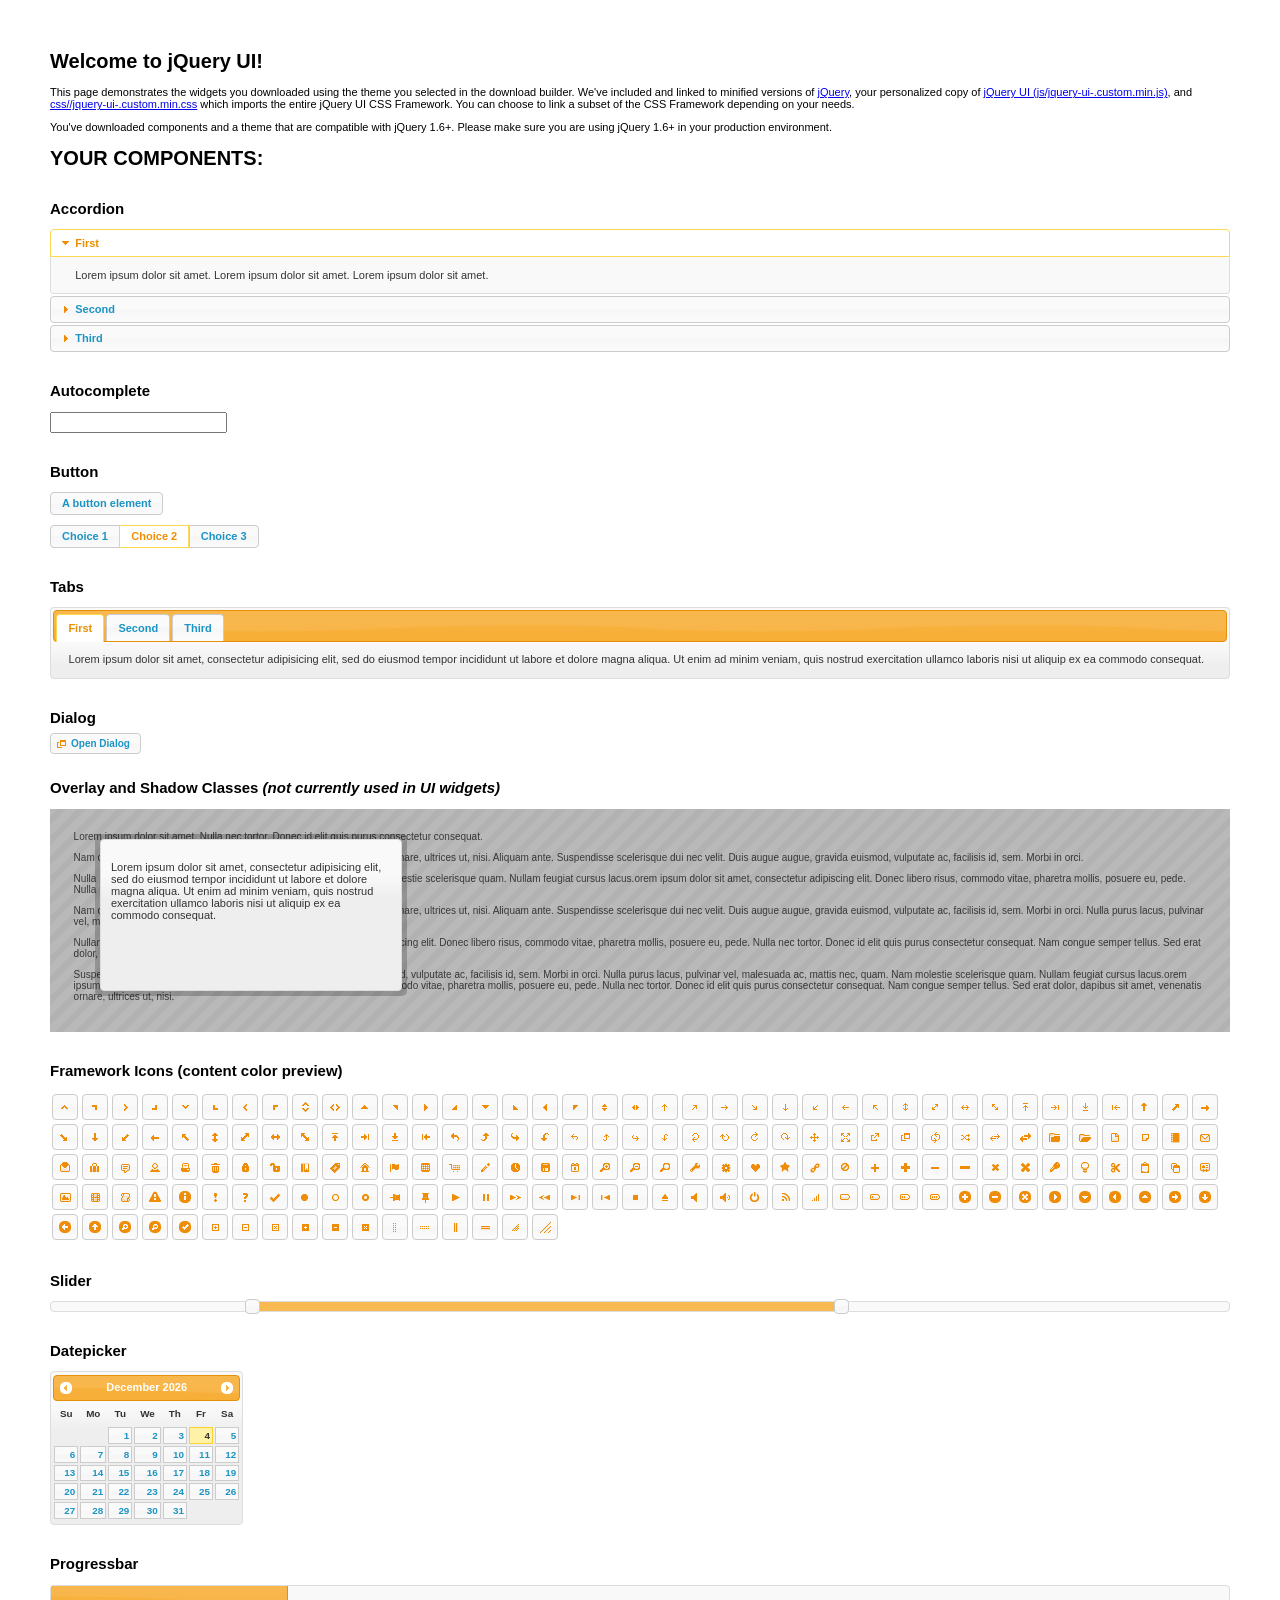
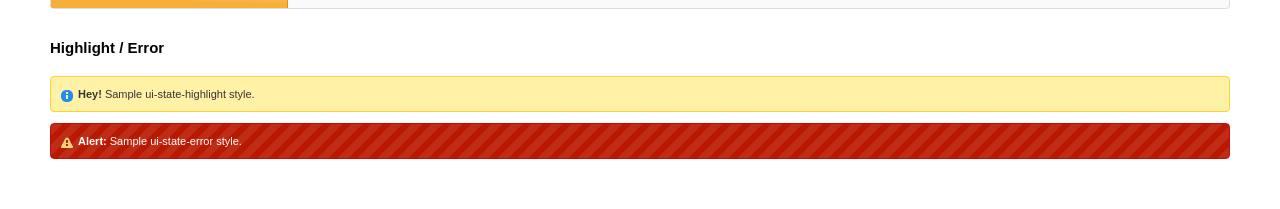
<file: moduals/jquery/index.html>
<!doctype html>
<html lang="us">
<head>
	<meta charset="utf-8">
	<title>jQuery UI Example Page</title>
	<link href="css/ui-lightness/jquery-ui-1.10.4.custom.css" rel="stylesheet">
	<script src="js/jquery-1.10.2.js"></script>
	<script src="js/jquery-ui-1.10.4.custom.js"></script>
	<script>
	$(function() {
		
		$( "#accordion" ).accordion();
		

		
		var availableTags = [
			"ActionScript",
			"AppleScript",
			"Asp",
			"BASIC",
			"C",
			"C++",
			"Clojure",
			"COBOL",
			"ColdFusion",
			"Erlang",
			"Fortran",
			"Groovy",
			"Haskell",
			"Java",
			"JavaScript",
			"Lisp",
			"Perl",
			"PHP",
			"Python",
			"Ruby",
			"Scala",
			"Scheme"
		];
		$( "#autocomplete" ).autocomplete({
			source: availableTags
		});
		

		
		$( "#button" ).button();
		$( "#radioset" ).buttonset();
		

		
		$( "#tabs" ).tabs();
		

		
		$( "#dialog" ).dialog({
			autoOpen: false,
			width: 400,
			buttons: [
				{
					text: "Ok",
					click: function() {
						$( this ).dialog( "close" );
					}
				},
				{
					text: "Cancel",
					click: function() {
						$( this ).dialog( "close" );
					}
				}
			]
		});

		// Link to open the dialog
		$( "#dialog-link" ).click(function( event ) {
			$( "#dialog" ).dialog( "open" );
			event.preventDefault();
		});
		

		
		$( "#datepicker" ).datepicker({
			inline: true
		});
		

		
		$( "#slider" ).slider({
			range: true,
			values: [ 17, 67 ]
		});
		

		
		$( "#progressbar" ).progressbar({
			value: 20
		});
		

		// Hover states on the static widgets
		$( "#dialog-link, #icons li" ).hover(
			function() {
				$( this ).addClass( "ui-state-hover" );
			},
			function() {
				$( this ).removeClass( "ui-state-hover" );
			}
		);
	});
	</script>
	<style>
	body{
		font: 62.5% "Trebuchet MS", sans-serif;
		margin: 50px;
	}
	.demoHeaders {
		margin-top: 2em;
	}
	#dialog-link {
		padding: .4em 1em .4em 20px;
		text-decoration: none;
		position: relative;
	}
	#dialog-link span.ui-icon {
		margin: 0 5px 0 0;
		position: absolute;
		left: .2em;
		top: 50%;
		margin-top: -8px;
	}
	#icons {
		margin: 0;
		padding: 0;
	}
	#icons li {
		margin: 2px;
		position: relative;
		padding: 4px 0;
		cursor: pointer;
		float: left;
		list-style: none;
	}
	#icons span.ui-icon {
		float: left;
		margin: 0 4px;
	}
	.fakewindowcontain .ui-widget-overlay {
		position: absolute;
	}
	</style>
</head>
<body>

<h1>Welcome to jQuery UI!</h1>

<div class="ui-widget">
	<p>This page demonstrates the widgets you downloaded using the theme you selected in the download builder. We've included and linked to minified versions of <a href="js/jquery-1.10.2.js">jQuery</a>, your personalized copy of <a href="js/jquery-ui-.custom.min.js">jQuery UI (js/jquery-ui-.custom.min.js)</a>, and <a href="css//jquery-ui-.custom.min.css">css//jquery-ui-.custom.min.css</a> which imports the entire jQuery UI CSS Framework. You can choose to link a subset of the CSS Framework depending on your needs. </p>
	<p>You've downloaded components and a theme that are compatible with jQuery 1.6+. Please make sure you are using jQuery 1.6+ in your production environment.</p>
</div>

<h1>YOUR COMPONENTS:</h1>


<!-- Accordion -->
<h2 class="demoHeaders">Accordion</h2>
<div id="accordion">
	<h3>First</h3>
	<div>Lorem ipsum dolor sit amet. Lorem ipsum dolor sit amet. Lorem ipsum dolor sit amet.</div>
	<h3>Second</h3>
	<div>Phasellus mattis tincidunt nibh.</div>
	<h3>Third</h3>
	<div>Nam dui erat, auctor a, dignissim quis.</div>
</div>



<!-- Autocomplete -->
<h2 class="demoHeaders">Autocomplete</h2>
<div>
	<input id="autocomplete" title="type &quot;a&quot;">
</div>



<!-- Button -->
<h2 class="demoHeaders">Button</h2>
<button id="button">A button element</button>
<form style="margin-top: 1em;">
	<div id="radioset">
		<input type="radio" id="radio1" name="radio"><label for="radio1">Choice 1</label>
		<input type="radio" id="radio2" name="radio" checked="checked"><label for="radio2">Choice 2</label>
		<input type="radio" id="radio3" name="radio"><label for="radio3">Choice 3</label>
	</div>
</form>



<!-- Tabs -->
<h2 class="demoHeaders">Tabs</h2>
<div id="tabs">
	<ul>
		<li><a href="#tabs-1">First</a></li>
		<li><a href="#tabs-2">Second</a></li>
		<li><a href="#tabs-3">Third</a></li>
	</ul>
	<div id="tabs-1">Lorem ipsum dolor sit amet, consectetur adipisicing elit, sed do eiusmod tempor incididunt ut labore et dolore magna aliqua. Ut enim ad minim veniam, quis nostrud exercitation ullamco laboris nisi ut aliquip ex ea commodo consequat.</div>
	<div id="tabs-2">Phasellus mattis tincidunt nibh. Cras orci urna, blandit id, pretium vel, aliquet ornare, felis. Maecenas scelerisque sem non nisl. Fusce sed lorem in enim dictum bibendum.</div>
	<div id="tabs-3">Nam dui erat, auctor a, dignissim quis, sollicitudin eu, felis. Pellentesque nisi urna, interdum eget, sagittis et, consequat vestibulum, lacus. Mauris porttitor ullamcorper augue.</div>
</div>



<!-- Dialog NOTE: Dialog is not generated by UI in this demo so it can be visually styled in themeroller-->
<h2 class="demoHeaders">Dialog</h2>
<p><a href="#" id="dialog-link" class="ui-state-default ui-corner-all"><span class="ui-icon ui-icon-newwin"></span>Open Dialog</a></p>

<h2 class="demoHeaders">Overlay and Shadow Classes <em>(not currently used in UI widgets)</em></h2>
<div style="position: relative; width: 96%; height: 200px; padding:1% 2%; overflow:hidden;" class="fakewindowcontain">
	<p>Lorem ipsum dolor sit amet,  Nulla nec tortor. Donec id elit quis purus consectetur consequat. </p><p>Nam congue semper tellus. Sed erat dolor, dapibus sit amet, venenatis ornare, ultrices ut, nisi. Aliquam ante. Suspendisse scelerisque dui nec velit. Duis augue augue, gravida euismod, vulputate ac, facilisis id, sem. Morbi in orci. </p><p>Nulla purus lacus, pulvinar vel, malesuada ac, mattis nec, quam. Nam molestie scelerisque quam. Nullam feugiat cursus lacus.orem ipsum dolor sit amet, consectetur adipiscing elit. Donec libero risus, commodo vitae, pharetra mollis, posuere eu, pede. Nulla nec tortor. Donec id elit quis purus consectetur consequat. </p><p>Nam congue semper tellus. Sed erat dolor, dapibus sit amet, venenatis ornare, ultrices ut, nisi. Aliquam ante. Suspendisse scelerisque dui nec velit. Duis augue augue, gravida euismod, vulputate ac, facilisis id, sem. Morbi in orci. Nulla purus lacus, pulvinar vel, malesuada ac, mattis nec, quam. Nam molestie scelerisque quam. </p><p>Nullam feugiat cursus lacus.orem ipsum dolor sit amet, consectetur adipiscing elit. Donec libero risus, commodo vitae, pharetra mollis, posuere eu, pede. Nulla nec tortor. Donec id elit quis purus consectetur consequat. Nam congue semper tellus. Sed erat dolor, dapibus sit amet, venenatis ornare, ultrices ut, nisi. Aliquam ante. </p><p>Suspendisse scelerisque dui nec velit. Duis augue augue, gravida euismod, vulputate ac, facilisis id, sem. Morbi in orci. Nulla purus lacus, pulvinar vel, malesuada ac, mattis nec, quam. Nam molestie scelerisque quam. Nullam feugiat cursus lacus.orem ipsum dolor sit amet, consectetur adipiscing elit. Donec libero risus, commodo vitae, pharetra mollis, posuere eu, pede. Nulla nec tortor. Donec id elit quis purus consectetur consequat. Nam congue semper tellus. Sed erat dolor, dapibus sit amet, venenatis ornare, ultrices ut, nisi. </p>

	<!-- ui-dialog -->
	<div class="ui-overlay"><div class="ui-widget-overlay"></div><div class="ui-widget-shadow ui-corner-all" style="width: 302px; height: 152px; position: absolute; left: 50px; top: 30px;"></div></div>
	<div style="position: absolute; width: 280px; height: 130px;left: 50px; top: 30px; padding: 10px;" class="ui-widget ui-widget-content ui-corner-all">
		<div class="ui-dialog-content ui-widget-content" style="background: none; border: 0;">
			<p>Lorem ipsum dolor sit amet, consectetur adipisicing elit, sed do eiusmod tempor incididunt ut labore et dolore magna aliqua. Ut enim ad minim veniam, quis nostrud exercitation ullamco laboris nisi ut aliquip ex ea commodo consequat.</p>
		</div>
	</div>

</div>

<!-- ui-dialog -->
<div id="dialog" title="Dialog Title">
	<p>Lorem ipsum dolor sit amet, consectetur adipisicing elit, sed do eiusmod tempor incididunt ut labore et dolore magna aliqua. Ut enim ad minim veniam, quis nostrud exercitation ullamco laboris nisi ut aliquip ex ea commodo consequat.</p>
</div>



<h2 class="demoHeaders">Framework Icons (content color preview)</h2>
<ul id="icons" class="ui-widget ui-helper-clearfix">
	<li class="ui-state-default ui-corner-all" title=".ui-icon-carat-1-n"><span class="ui-icon ui-icon-carat-1-n"></span></li>
	<li class="ui-state-default ui-corner-all" title=".ui-icon-carat-1-ne"><span class="ui-icon ui-icon-carat-1-ne"></span></li>
	<li class="ui-state-default ui-corner-all" title=".ui-icon-carat-1-e"><span class="ui-icon ui-icon-carat-1-e"></span></li>
	<li class="ui-state-default ui-corner-all" title=".ui-icon-carat-1-se"><span class="ui-icon ui-icon-carat-1-se"></span></li>
	<li class="ui-state-default ui-corner-all" title=".ui-icon-carat-1-s"><span class="ui-icon ui-icon-carat-1-s"></span></li>
	<li class="ui-state-default ui-corner-all" title=".ui-icon-carat-1-sw"><span class="ui-icon ui-icon-carat-1-sw"></span></li>
	<li class="ui-state-default ui-corner-all" title=".ui-icon-carat-1-w"><span class="ui-icon ui-icon-carat-1-w"></span></li>
	<li class="ui-state-default ui-corner-all" title=".ui-icon-carat-1-nw"><span class="ui-icon ui-icon-carat-1-nw"></span></li>
	<li class="ui-state-default ui-corner-all" title=".ui-icon-carat-2-n-s"><span class="ui-icon ui-icon-carat-2-n-s"></span></li>
	<li class="ui-state-default ui-corner-all" title=".ui-icon-carat-2-e-w"><span class="ui-icon ui-icon-carat-2-e-w"></span></li>
	<li class="ui-state-default ui-corner-all" title=".ui-icon-triangle-1-n"><span class="ui-icon ui-icon-triangle-1-n"></span></li>
	<li class="ui-state-default ui-corner-all" title=".ui-icon-triangle-1-ne"><span class="ui-icon ui-icon-triangle-1-ne"></span></li>
	<li class="ui-state-default ui-corner-all" title=".ui-icon-triangle-1-e"><span class="ui-icon ui-icon-triangle-1-e"></span></li>
	<li class="ui-state-default ui-corner-all" title=".ui-icon-triangle-1-se"><span class="ui-icon ui-icon-triangle-1-se"></span></li>
	<li class="ui-state-default ui-corner-all" title=".ui-icon-triangle-1-s"><span class="ui-icon ui-icon-triangle-1-s"></span></li>
	<li class="ui-state-default ui-corner-all" title=".ui-icon-triangle-1-sw"><span class="ui-icon ui-icon-triangle-1-sw"></span></li>
	<li class="ui-state-default ui-corner-all" title=".ui-icon-triangle-1-w"><span class="ui-icon ui-icon-triangle-1-w"></span></li>
	<li class="ui-state-default ui-corner-all" title=".ui-icon-triangle-1-nw"><span class="ui-icon ui-icon-triangle-1-nw"></span></li>
	<li class="ui-state-default ui-corner-all" title=".ui-icon-triangle-2-n-s"><span class="ui-icon ui-icon-triangle-2-n-s"></span></li>
	<li class="ui-state-default ui-corner-all" title=".ui-icon-triangle-2-e-w"><span class="ui-icon ui-icon-triangle-2-e-w"></span></li>
	<li class="ui-state-default ui-corner-all" title=".ui-icon-arrow-1-n"><span class="ui-icon ui-icon-arrow-1-n"></span></li>
	<li class="ui-state-default ui-corner-all" title=".ui-icon-arrow-1-ne"><span class="ui-icon ui-icon-arrow-1-ne"></span></li>
	<li class="ui-state-default ui-corner-all" title=".ui-icon-arrow-1-e"><span class="ui-icon ui-icon-arrow-1-e"></span></li>
	<li class="ui-state-default ui-corner-all" title=".ui-icon-arrow-1-se"><span class="ui-icon ui-icon-arrow-1-se"></span></li>
	<li class="ui-state-default ui-corner-all" title=".ui-icon-arrow-1-s"><span class="ui-icon ui-icon-arrow-1-s"></span></li>
	<li class="ui-state-default ui-corner-all" title=".ui-icon-arrow-1-sw"><span class="ui-icon ui-icon-arrow-1-sw"></span></li>
	<li class="ui-state-default ui-corner-all" title=".ui-icon-arrow-1-w"><span class="ui-icon ui-icon-arrow-1-w"></span></li>
	<li class="ui-state-default ui-corner-all" title=".ui-icon-arrow-1-nw"><span class="ui-icon ui-icon-arrow-1-nw"></span></li>
	<li class="ui-state-default ui-corner-all" title=".ui-icon-arrow-2-n-s"><span class="ui-icon ui-icon-arrow-2-n-s"></span></li>
	<li class="ui-state-default ui-corner-all" title=".ui-icon-arrow-2-ne-sw"><span class="ui-icon ui-icon-arrow-2-ne-sw"></span></li>
	<li class="ui-state-default ui-corner-all" title=".ui-icon-arrow-2-e-w"><span class="ui-icon ui-icon-arrow-2-e-w"></span></li>
	<li class="ui-state-default ui-corner-all" title=".ui-icon-arrow-2-se-nw"><span class="ui-icon ui-icon-arrow-2-se-nw"></span></li>
	<li class="ui-state-default ui-corner-all" title=".ui-icon-arrowstop-1-n"><span class="ui-icon ui-icon-arrowstop-1-n"></span></li>
	<li class="ui-state-default ui-corner-all" title=".ui-icon-arrowstop-1-e"><span class="ui-icon ui-icon-arrowstop-1-e"></span></li>
	<li class="ui-state-default ui-corner-all" title=".ui-icon-arrowstop-1-s"><span class="ui-icon ui-icon-arrowstop-1-s"></span></li>
	<li class="ui-state-default ui-corner-all" title=".ui-icon-arrowstop-1-w"><span class="ui-icon ui-icon-arrowstop-1-w"></span></li>
	<li class="ui-state-default ui-corner-all" title=".ui-icon-arrowthick-1-n"><span class="ui-icon ui-icon-arrowthick-1-n"></span></li>
	<li class="ui-state-default ui-corner-all" title=".ui-icon-arrowthick-1-ne"><span class="ui-icon ui-icon-arrowthick-1-ne"></span></li>
	<li class="ui-state-default ui-corner-all" title=".ui-icon-arrowthick-1-e"><span class="ui-icon ui-icon-arrowthick-1-e"></span></li>
	<li class="ui-state-default ui-corner-all" title=".ui-icon-arrowthick-1-se"><span class="ui-icon ui-icon-arrowthick-1-se"></span></li>
	<li class="ui-state-default ui-corner-all" title=".ui-icon-arrowthick-1-s"><span class="ui-icon ui-icon-arrowthick-1-s"></span></li>
	<li class="ui-state-default ui-corner-all" title=".ui-icon-arrowthick-1-sw"><span class="ui-icon ui-icon-arrowthick-1-sw"></span></li>
	<li class="ui-state-default ui-corner-all" title=".ui-icon-arrowthick-1-w"><span class="ui-icon ui-icon-arrowthick-1-w"></span></li>
	<li class="ui-state-default ui-corner-all" title=".ui-icon-arrowthick-1-nw"><span class="ui-icon ui-icon-arrowthick-1-nw"></span></li>
	<li class="ui-state-default ui-corner-all" title=".ui-icon-arrowthick-2-n-s"><span class="ui-icon ui-icon-arrowthick-2-n-s"></span></li>
	<li class="ui-state-default ui-corner-all" title=".ui-icon-arrowthick-2-ne-sw"><span class="ui-icon ui-icon-arrowthick-2-ne-sw"></span></li>
	<li class="ui-state-default ui-corner-all" title=".ui-icon-arrowthick-2-e-w"><span class="ui-icon ui-icon-arrowthick-2-e-w"></span></li>
	<li class="ui-state-default ui-corner-all" title=".ui-icon-arrowthick-2-se-nw"><span class="ui-icon ui-icon-arrowthick-2-se-nw"></span></li>
	<li class="ui-state-default ui-corner-all" title=".ui-icon-arrowthickstop-1-n"><span class="ui-icon ui-icon-arrowthickstop-1-n"></span></li>
	<li class="ui-state-default ui-corner-all" title=".ui-icon-arrowthickstop-1-e"><span class="ui-icon ui-icon-arrowthickstop-1-e"></span></li>
	<li class="ui-state-default ui-corner-all" title=".ui-icon-arrowthickstop-1-s"><span class="ui-icon ui-icon-arrowthickstop-1-s"></span></li>
	<li class="ui-state-default ui-corner-all" title=".ui-icon-arrowthickstop-1-w"><span class="ui-icon ui-icon-arrowthickstop-1-w"></span></li>
	<li class="ui-state-default ui-corner-all" title=".ui-icon-arrowreturnthick-1-w"><span class="ui-icon ui-icon-arrowreturnthick-1-w"></span></li>
	<li class="ui-state-default ui-corner-all" title=".ui-icon-arrowreturnthick-1-n"><span class="ui-icon ui-icon-arrowreturnthick-1-n"></span></li>
	<li class="ui-state-default ui-corner-all" title=".ui-icon-arrowreturnthick-1-e"><span class="ui-icon ui-icon-arrowreturnthick-1-e"></span></li>
	<li class="ui-state-default ui-corner-all" title=".ui-icon-arrowreturnthick-1-s"><span class="ui-icon ui-icon-arrowreturnthick-1-s"></span></li>
	<li class="ui-state-default ui-corner-all" title=".ui-icon-arrowreturn-1-w"><span class="ui-icon ui-icon-arrowreturn-1-w"></span></li>
	<li class="ui-state-default ui-corner-all" title=".ui-icon-arrowreturn-1-n"><span class="ui-icon ui-icon-arrowreturn-1-n"></span></li>
	<li class="ui-state-default ui-corner-all" title=".ui-icon-arrowreturn-1-e"><span class="ui-icon ui-icon-arrowreturn-1-e"></span></li>
	<li class="ui-state-default ui-corner-all" title=".ui-icon-arrowreturn-1-s"><span class="ui-icon ui-icon-arrowreturn-1-s"></span></li>
	<li class="ui-state-default ui-corner-all" title=".ui-icon-arrowrefresh-1-w"><span class="ui-icon ui-icon-arrowrefresh-1-w"></span></li>
	<li class="ui-state-default ui-corner-all" title=".ui-icon-arrowrefresh-1-n"><span class="ui-icon ui-icon-arrowrefresh-1-n"></span></li>
	<li class="ui-state-default ui-corner-all" title=".ui-icon-arrowrefresh-1-e"><span class="ui-icon ui-icon-arrowrefresh-1-e"></span></li>
	<li class="ui-state-default ui-corner-all" title=".ui-icon-arrowrefresh-1-s"><span class="ui-icon ui-icon-arrowrefresh-1-s"></span></li>
	<li class="ui-state-default ui-corner-all" title=".ui-icon-arrow-4"><span class="ui-icon ui-icon-arrow-4"></span></li>
	<li class="ui-state-default ui-corner-all" title=".ui-icon-arrow-4-diag"><span class="ui-icon ui-icon-arrow-4-diag"></span></li>
	<li class="ui-state-default ui-corner-all" title=".ui-icon-extlink"><span class="ui-icon ui-icon-extlink"></span></li>
	<li class="ui-state-default ui-corner-all" title=".ui-icon-newwin"><span class="ui-icon ui-icon-newwin"></span></li>
	<li class="ui-state-default ui-corner-all" title=".ui-icon-refresh"><span class="ui-icon ui-icon-refresh"></span></li>
	<li class="ui-state-default ui-corner-all" title=".ui-icon-shuffle"><span class="ui-icon ui-icon-shuffle"></span></li>
	<li class="ui-state-default ui-corner-all" title=".ui-icon-transfer-e-w"><span class="ui-icon ui-icon-transfer-e-w"></span></li>
	<li class="ui-state-default ui-corner-all" title=".ui-icon-transferthick-e-w"><span class="ui-icon ui-icon-transferthick-e-w"></span></li>
	<li class="ui-state-default ui-corner-all" title=".ui-icon-folder-collapsed"><span class="ui-icon ui-icon-folder-collapsed"></span></li>
	<li class="ui-state-default ui-corner-all" title=".ui-icon-folder-open"><span class="ui-icon ui-icon-folder-open"></span></li>
	<li class="ui-state-default ui-corner-all" title=".ui-icon-document"><span class="ui-icon ui-icon-document"></span></li>
	<li class="ui-state-default ui-corner-all" title=".ui-icon-document-b"><span class="ui-icon ui-icon-document-b"></span></li>
	<li class="ui-state-default ui-corner-all" title=".ui-icon-note"><span class="ui-icon ui-icon-note"></span></li>
	<li class="ui-state-default ui-corner-all" title=".ui-icon-mail-closed"><span class="ui-icon ui-icon-mail-closed"></span></li>
	<li class="ui-state-default ui-corner-all" title=".ui-icon-mail-open"><span class="ui-icon ui-icon-mail-open"></span></li>
	<li class="ui-state-default ui-corner-all" title=".ui-icon-suitcase"><span class="ui-icon ui-icon-suitcase"></span></li>
	<li class="ui-state-default ui-corner-all" title=".ui-icon-comment"><span class="ui-icon ui-icon-comment"></span></li>
	<li class="ui-state-default ui-corner-all" title=".ui-icon-person"><span class="ui-icon ui-icon-person"></span></li>
	<li class="ui-state-default ui-corner-all" title=".ui-icon-print"><span class="ui-icon ui-icon-print"></span></li>
	<li class="ui-state-default ui-corner-all" title=".ui-icon-trash"><span class="ui-icon ui-icon-trash"></span></li>
	<li class="ui-state-default ui-corner-all" title=".ui-icon-locked"><span class="ui-icon ui-icon-locked"></span></li>
	<li class="ui-state-default ui-corner-all" title=".ui-icon-unlocked"><span class="ui-icon ui-icon-unlocked"></span></li>
	<li class="ui-state-default ui-corner-all" title=".ui-icon-bookmark"><span class="ui-icon ui-icon-bookmark"></span></li>
	<li class="ui-state-default ui-corner-all" title=".ui-icon-tag"><span class="ui-icon ui-icon-tag"></span></li>
	<li class="ui-state-default ui-corner-all" title=".ui-icon-home"><span class="ui-icon ui-icon-home"></span></li>
	<li class="ui-state-default ui-corner-all" title=".ui-icon-flag"><span class="ui-icon ui-icon-flag"></span></li>
	<li class="ui-state-default ui-corner-all" title=".ui-icon-calculator"><span class="ui-icon ui-icon-calculator"></span></li>
	<li class="ui-state-default ui-corner-all" title=".ui-icon-cart"><span class="ui-icon ui-icon-cart"></span></li>
	<li class="ui-state-default ui-corner-all" title=".ui-icon-pencil"><span class="ui-icon ui-icon-pencil"></span></li>
	<li class="ui-state-default ui-corner-all" title=".ui-icon-clock"><span class="ui-icon ui-icon-clock"></span></li>
	<li class="ui-state-default ui-corner-all" title=".ui-icon-disk"><span class="ui-icon ui-icon-disk"></span></li>
	<li class="ui-state-default ui-corner-all" title=".ui-icon-calendar"><span class="ui-icon ui-icon-calendar"></span></li>
	<li class="ui-state-default ui-corner-all" title=".ui-icon-zoomin"><span class="ui-icon ui-icon-zoomin"></span></li>
	<li class="ui-state-default ui-corner-all" title=".ui-icon-zoomout"><span class="ui-icon ui-icon-zoomout"></span></li>
	<li class="ui-state-default ui-corner-all" title=".ui-icon-search"><span class="ui-icon ui-icon-search"></span></li>
	<li class="ui-state-default ui-corner-all" title=".ui-icon-wrench"><span class="ui-icon ui-icon-wrench"></span></li>
	<li class="ui-state-default ui-corner-all" title=".ui-icon-gear"><span class="ui-icon ui-icon-gear"></span></li>
	<li class="ui-state-default ui-corner-all" title=".ui-icon-heart"><span class="ui-icon ui-icon-heart"></span></li>
	<li class="ui-state-default ui-corner-all" title=".ui-icon-star"><span class="ui-icon ui-icon-star"></span></li>
	<li class="ui-state-default ui-corner-all" title=".ui-icon-link"><span class="ui-icon ui-icon-link"></span></li>
	<li class="ui-state-default ui-corner-all" title=".ui-icon-cancel"><span class="ui-icon ui-icon-cancel"></span></li>
	<li class="ui-state-default ui-corner-all" title=".ui-icon-plus"><span class="ui-icon ui-icon-plus"></span></li>
	<li class="ui-state-default ui-corner-all" title=".ui-icon-plusthick"><span class="ui-icon ui-icon-plusthick"></span></li>
	<li class="ui-state-default ui-corner-all" title=".ui-icon-minus"><span class="ui-icon ui-icon-minus"></span></li>
	<li class="ui-state-default ui-corner-all" title=".ui-icon-minusthick"><span class="ui-icon ui-icon-minusthick"></span></li>
	<li class="ui-state-default ui-corner-all" title=".ui-icon-close"><span class="ui-icon ui-icon-close"></span></li>
	<li class="ui-state-default ui-corner-all" title=".ui-icon-closethick"><span class="ui-icon ui-icon-closethick"></span></li>
	<li class="ui-state-default ui-corner-all" title=".ui-icon-key"><span class="ui-icon ui-icon-key"></span></li>
	<li class="ui-state-default ui-corner-all" title=".ui-icon-lightbulb"><span class="ui-icon ui-icon-lightbulb"></span></li>
	<li class="ui-state-default ui-corner-all" title=".ui-icon-scissors"><span class="ui-icon ui-icon-scissors"></span></li>
	<li class="ui-state-default ui-corner-all" title=".ui-icon-clipboard"><span class="ui-icon ui-icon-clipboard"></span></li>
	<li class="ui-state-default ui-corner-all" title=".ui-icon-copy"><span class="ui-icon ui-icon-copy"></span></li>
	<li class="ui-state-default ui-corner-all" title=".ui-icon-contact"><span class="ui-icon ui-icon-contact"></span></li>
	<li class="ui-state-default ui-corner-all" title=".ui-icon-image"><span class="ui-icon ui-icon-image"></span></li>
	<li class="ui-state-default ui-corner-all" title=".ui-icon-video"><span class="ui-icon ui-icon-video"></span></li>
	<li class="ui-state-default ui-corner-all" title=".ui-icon-script"><span class="ui-icon ui-icon-script"></span></li>
	<li class="ui-state-default ui-corner-all" title=".ui-icon-alert"><span class="ui-icon ui-icon-alert"></span></li>
	<li class="ui-state-default ui-corner-all" title=".ui-icon-info"><span class="ui-icon ui-icon-info"></span></li>
	<li class="ui-state-default ui-corner-all" title=".ui-icon-notice"><span class="ui-icon ui-icon-notice"></span></li>
	<li class="ui-state-default ui-corner-all" title=".ui-icon-help"><span class="ui-icon ui-icon-help"></span></li>
	<li class="ui-state-default ui-corner-all" title=".ui-icon-check"><span class="ui-icon ui-icon-check"></span></li>
	<li class="ui-state-default ui-corner-all" title=".ui-icon-bullet"><span class="ui-icon ui-icon-bullet"></span></li>
	<li class="ui-state-default ui-corner-all" title=".ui-icon-radio-off"><span class="ui-icon ui-icon-radio-off"></span></li>
	<li class="ui-state-default ui-corner-all" title=".ui-icon-radio-on"><span class="ui-icon ui-icon-radio-on"></span></li>
	<li class="ui-state-default ui-corner-all" title=".ui-icon-pin-w"><span class="ui-icon ui-icon-pin-w"></span></li>
	<li class="ui-state-default ui-corner-all" title=".ui-icon-pin-s"><span class="ui-icon ui-icon-pin-s"></span></li>
	<li class="ui-state-default ui-corner-all" title=".ui-icon-play"><span class="ui-icon ui-icon-play"></span></li>
	<li class="ui-state-default ui-corner-all" title=".ui-icon-pause"><span class="ui-icon ui-icon-pause"></span></li>
	<li class="ui-state-default ui-corner-all" title=".ui-icon-seek-next"><span class="ui-icon ui-icon-seek-next"></span></li>
	<li class="ui-state-default ui-corner-all" title=".ui-icon-seek-prev"><span class="ui-icon ui-icon-seek-prev"></span></li>
	<li class="ui-state-default ui-corner-all" title=".ui-icon-seek-end"><span class="ui-icon ui-icon-seek-end"></span></li>
	<li class="ui-state-default ui-corner-all" title=".ui-icon-seek-first"><span class="ui-icon ui-icon-seek-first"></span></li>
	<li class="ui-state-default ui-corner-all" title=".ui-icon-stop"><span class="ui-icon ui-icon-stop"></span></li>
	<li class="ui-state-default ui-corner-all" title=".ui-icon-eject"><span class="ui-icon ui-icon-eject"></span></li>
	<li class="ui-state-default ui-corner-all" title=".ui-icon-volume-off"><span class="ui-icon ui-icon-volume-off"></span></li>
	<li class="ui-state-default ui-corner-all" title=".ui-icon-volume-on"><span class="ui-icon ui-icon-volume-on"></span></li>
	<li class="ui-state-default ui-corner-all" title=".ui-icon-power"><span class="ui-icon ui-icon-power"></span></li>
	<li class="ui-state-default ui-corner-all" title=".ui-icon-signal-diag"><span class="ui-icon ui-icon-signal-diag"></span></li>
	<li class="ui-state-default ui-corner-all" title=".ui-icon-signal"><span class="ui-icon ui-icon-signal"></span></li>
	<li class="ui-state-default ui-corner-all" title=".ui-icon-battery-0"><span class="ui-icon ui-icon-battery-0"></span></li>
	<li class="ui-state-default ui-corner-all" title=".ui-icon-battery-1"><span class="ui-icon ui-icon-battery-1"></span></li>
	<li class="ui-state-default ui-corner-all" title=".ui-icon-battery-2"><span class="ui-icon ui-icon-battery-2"></span></li>
	<li class="ui-state-default ui-corner-all" title=".ui-icon-battery-3"><span class="ui-icon ui-icon-battery-3"></span></li>
	<li class="ui-state-default ui-corner-all" title=".ui-icon-circle-plus"><span class="ui-icon ui-icon-circle-plus"></span></li>
	<li class="ui-state-default ui-corner-all" title=".ui-icon-circle-minus"><span class="ui-icon ui-icon-circle-minus"></span></li>
	<li class="ui-state-default ui-corner-all" title=".ui-icon-circle-close"><span class="ui-icon ui-icon-circle-close"></span></li>
	<li class="ui-state-default ui-corner-all" title=".ui-icon-circle-triangle-e"><span class="ui-icon ui-icon-circle-triangle-e"></span></li>
	<li class="ui-state-default ui-corner-all" title=".ui-icon-circle-triangle-s"><span class="ui-icon ui-icon-circle-triangle-s"></span></li>
	<li class="ui-state-default ui-corner-all" title=".ui-icon-circle-triangle-w"><span class="ui-icon ui-icon-circle-triangle-w"></span></li>
	<li class="ui-state-default ui-corner-all" title=".ui-icon-circle-triangle-n"><span class="ui-icon ui-icon-circle-triangle-n"></span></li>
	<li class="ui-state-default ui-corner-all" title=".ui-icon-circle-arrow-e"><span class="ui-icon ui-icon-circle-arrow-e"></span></li>
	<li class="ui-state-default ui-corner-all" title=".ui-icon-circle-arrow-s"><span class="ui-icon ui-icon-circle-arrow-s"></span></li>
	<li class="ui-state-default ui-corner-all" title=".ui-icon-circle-arrow-w"><span class="ui-icon ui-icon-circle-arrow-w"></span></li>
	<li class="ui-state-default ui-corner-all" title=".ui-icon-circle-arrow-n"><span class="ui-icon ui-icon-circle-arrow-n"></span></li>
	<li class="ui-state-default ui-corner-all" title=".ui-icon-circle-zoomin"><span class="ui-icon ui-icon-circle-zoomin"></span></li>
	<li class="ui-state-default ui-corner-all" title=".ui-icon-circle-zoomout"><span class="ui-icon ui-icon-circle-zoomout"></span></li>
	<li class="ui-state-default ui-corner-all" title=".ui-icon-circle-check"><span class="ui-icon ui-icon-circle-check"></span></li>
	<li class="ui-state-default ui-corner-all" title=".ui-icon-circlesmall-plus"><span class="ui-icon ui-icon-circlesmall-plus"></span></li>
	<li class="ui-state-default ui-corner-all" title=".ui-icon-circlesmall-minus"><span class="ui-icon ui-icon-circlesmall-minus"></span></li>
	<li class="ui-state-default ui-corner-all" title=".ui-icon-circlesmall-close"><span class="ui-icon ui-icon-circlesmall-close"></span></li>
	<li class="ui-state-default ui-corner-all" title=".ui-icon-squaresmall-plus"><span class="ui-icon ui-icon-squaresmall-plus"></span></li>
	<li class="ui-state-default ui-corner-all" title=".ui-icon-squaresmall-minus"><span class="ui-icon ui-icon-squaresmall-minus"></span></li>
	<li class="ui-state-default ui-corner-all" title=".ui-icon-squaresmall-close"><span class="ui-icon ui-icon-squaresmall-close"></span></li>
	<li class="ui-state-default ui-corner-all" title=".ui-icon-grip-dotted-vertical"><span class="ui-icon ui-icon-grip-dotted-vertical"></span></li>
	<li class="ui-state-default ui-corner-all" title=".ui-icon-grip-dotted-horizontal"><span class="ui-icon ui-icon-grip-dotted-horizontal"></span></li>
	<li class="ui-state-default ui-corner-all" title=".ui-icon-grip-solid-vertical"><span class="ui-icon ui-icon-grip-solid-vertical"></span></li>
	<li class="ui-state-default ui-corner-all" title=".ui-icon-grip-solid-horizontal"><span class="ui-icon ui-icon-grip-solid-horizontal"></span></li>
	<li class="ui-state-default ui-corner-all" title=".ui-icon-gripsmall-diagonal-se"><span class="ui-icon ui-icon-gripsmall-diagonal-se"></span></li>
	<li class="ui-state-default ui-corner-all" title=".ui-icon-grip-diagonal-se"><span class="ui-icon ui-icon-grip-diagonal-se"></span></li>
</ul>


<!-- Slider -->
<h2 class="demoHeaders">Slider</h2>
<div id="slider"></div>



<!-- Datepicker -->
<h2 class="demoHeaders">Datepicker</h2>
<div id="datepicker"></div>



<!-- Progressbar -->
<h2 class="demoHeaders">Progressbar</h2>
<div id="progressbar"></div>


<!-- Highlight / Error -->
<h2 class="demoHeaders">Highlight / Error</h2>
<div class="ui-widget">
	<div class="ui-state-highlight ui-corner-all" style="margin-top: 20px; padding: 0 .7em;">
		<p><span class="ui-icon ui-icon-info" style="float: left; margin-right: .3em;"></span>
		<strong>Hey!</strong> Sample ui-state-highlight style.</p>
	</div>
</div>
<br>
<div class="ui-widget">
	<div class="ui-state-error ui-corner-all" style="padding: 0 .7em;">
		<p><span class="ui-icon ui-icon-alert" style="float: left; margin-right: .3em;"></span>
		<strong>Alert:</strong> Sample ui-state-error style.</p>
	</div>
</div>

</body>
</html>
</file>
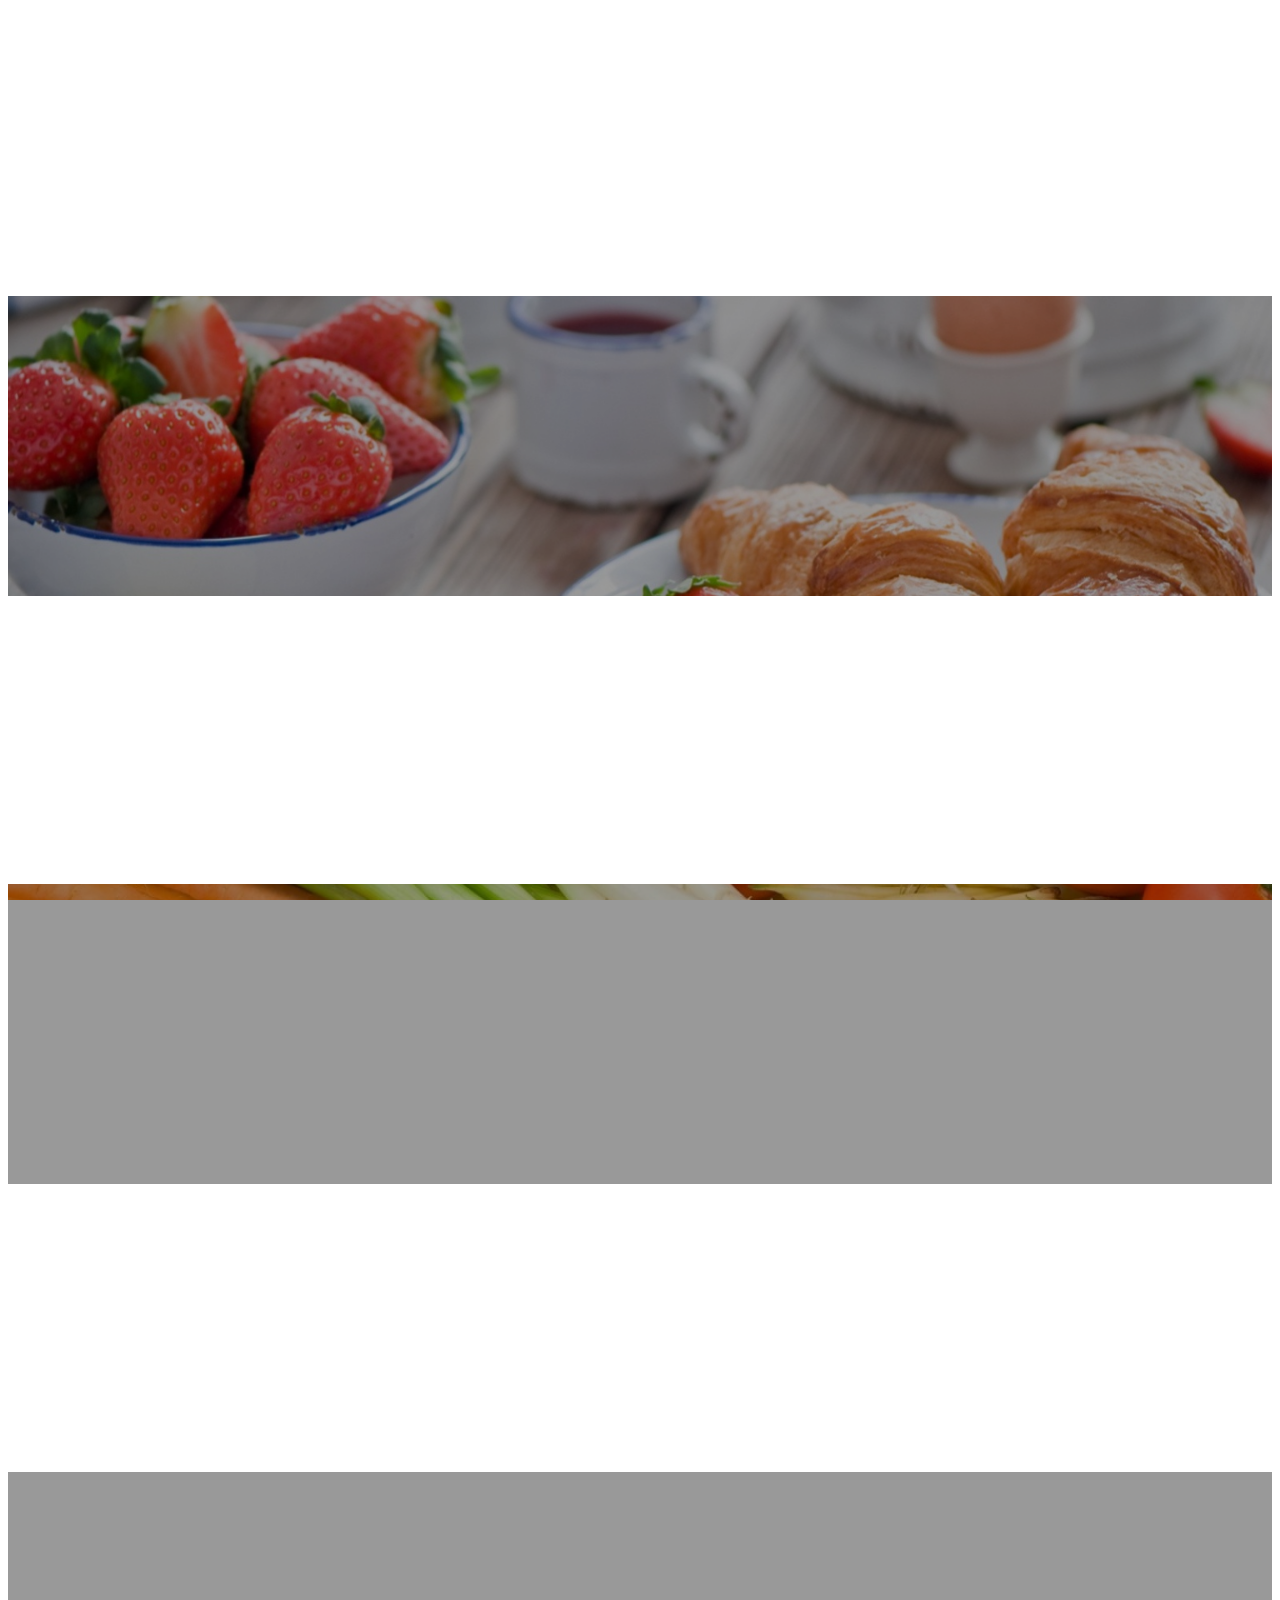
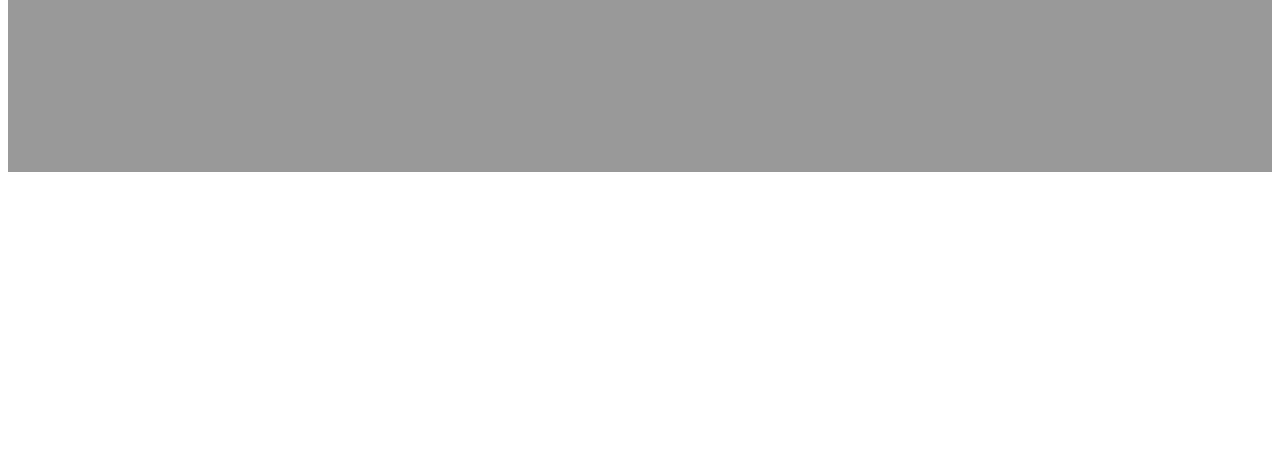
<file: css/carlos/p.html>
<!DOCTYPE html>
<!--[if lt IE 7 ]><html class="ie ie6" lang="en"> <![endif]-->
<!--[if IE 7 ]><html class="ie ie7" lang="en"> <![endif]-->
<!--[if IE 8 ]><html class="ie ie8" lang="en"> <![endif]-->
<!--[if (gte IE 9)|!(IE)]><!-->
<html lang="en">
<!--<![endif]-->
	<head>
	
	    <meta charset="utf-8">
	    <meta name="viewport" content="width=device-width, initial-scale=1, maximum-scale=1">
	    
		<title>parallax</title>
	 
		
		
		<!--Parallax -->
		<link rel="stylesheet" href="moduals/parallax/css/parallax.css">
	    <script src="http://ajax.googleapis.com/ajax/libs/jquery/1.7.2/jquery.min.js" type="text/javascript" ></script>
		<script src="moduals/parallax/js/script.js" type="text/javascript"></script> 
		<script src="moduals/parallax/js/jquery.parallax-1.1.3.js" type="text/javascript" ></script> 				
		 
	    
	    
	     
	    
	
	</head>
	<body class="index"> 
          
          
      
	
	    
	    </br></br></br></br></br></br></br></br></br></br></br></br></br></br></br></br> 
	    
		<!-- parallax_one-->
		<div id="parallax_one">	
			<div class="overlay"></div>
			<div class="parallax_one-bg"></div>	        
		</div>
				 

	
	  
	    </br></br></br></br></br></br></br></br></br></br></br></br></br></br></br></br> 
	
		 
		<!-- parallax_two-->
		<div id="parallax_two">	
			<div class="overlay"></div>
	        <div class="parallax_two-bg"></div>
		</div>
	 
			
			
			
  
  
	    </br></br></br></br></br></br></br></br></br></br></br></br></br></br></br></br> 
 
 
 
 
 
 
		 
	    <!-- parallax_three-->
	    <div id="parallax_three">
			<div class="overlay"></div>	        
			<div class="parallax_three-bg"></div>
		</div>
	
	 
	    
	    
	    
	    
	    
	    
	    
	    
	    
	    
	      
	    </br></br></br></br></br></br></br></br></br></br></br></br></br></br></br></br> 
	    
	    
	
	</body>
</html>
</file>
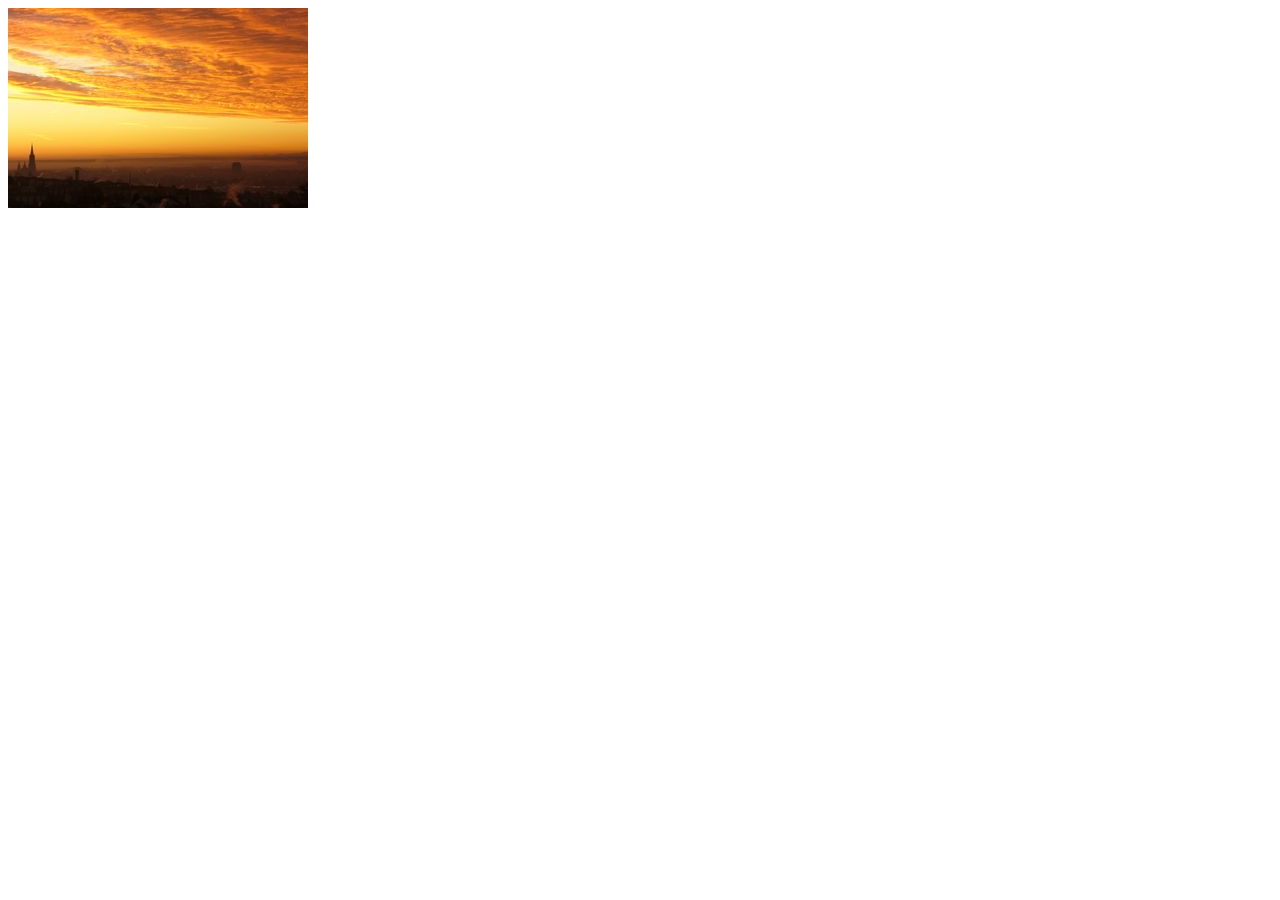
<file: moduals/imageHover/photo.html>
<!DOCTYPE html>
<html>
<head>
    <meta charset="utf-8">
    <title>Hover Pack</title> 
    
    <link rel="stylesheet" href="css/hover_pack.css">
    <script src="http://ajax.googleapis.com/ajax/libs/jquery/1.10.2/jquery.min.js"></script>
    <script src="js/hover_pack.js"></script>
	
 
<body> 
		 
				<a href="#" class="b-link-fade b-animate-go">
				  <img src="img/img-1.jpg"/>
				  <div class="b-wrapper">
				  	<h2 class="b-scale b-animate b-delay06">Photo 5</h2>
            <p class="b-scale b-animate b-delay06">Very simple to use.</p>
				  </div>
				</a>
				 
		 
	 
	
	
</body>
</html>
</file>
<file: css/carlos/moduals/parallax/css/parallax.css>
.parallax_one-bg {
		position: absolute;
		height: 100%;
		width: 100%;
		background: url('../images/p2.jpg') 0 0 repeat fixed;
		-webkit-background-size: cover;
		-moz-background-size: cover;
		background-size: cover;
		z-index:-1;
	}
	
	.parallax_two-bg {
		position: absolute;
		height: 100%;
		width: 100%;
		background: url('../images/p1.jpg') 0 0 repeat fixed;
		-webkit-background-size: cover;
		-moz-background-size: cover;
		background-size: cover;
		z-index:-1;
	}
	
	.parallax_three-bg {
		position: absolute;
		height: 100%;
		width: 100%;
		background: url('../images/p1.jpg') 0 0 repeat fixed;
		-webkit-background-size: cover;
		-moz-background-size: cover;
		background-size: cover;
		z-index:-1;
	}
	

	
	#parallax_one, #parallax_two, #parallax_three {
		width: 100%;
		min-height: 300px;
		overflow: hidden;
		position: relative;
	}


 


@media screen and (max-width: 600px) {
	#parallax_one, #parallax_two, #parallax_three {
		height: 80px!important;
	}
}







@media only screen and (max-width: 1024px) {
 
	.parallax_one-bg {
		-webkit-background-size: auto;
		-moz-background-size: auto;
		background-size: auto;
	}
	
	.parallax_two-bg {
		-webkit-background-size: auto;
		-moz-background-size: auto;
		background-size: auto;
	}
	
	.parallax_three-bg {
		-webkit-background-size: auto;
		-moz-background-size: auto;
		background-size: auto;
	}
	
	 
}	












@media only screen and (max-width: 959px) {
	 
	
	.parallax_one-bg {
		-webkit-background-size: auto;
		-moz-background-size: auto;
		background-size: auto;
	}
	
	.parallax_two-bg {
		-webkit-background-size: auto;
		-moz-background-size: auto;
		background-size: auto;
	}
	
	.parallax_three-bg {
		-webkit-background-size: auto;
		-moz-background-size: auto;
		background-size: auto;
	}
	
 
	    
}











@media only screen and (max-width: 767px) {
	 
 
	.parallax_one-bg {
		-webkit-background-size: cover;
		-moz-background-size: cover;
		background-size: cover;
	}
	
	.parallax_two-bg {
		-webkit-background-size: cover;
		-moz-background-size: cover;
		background-size: cover;
	}
	
	.parallax_three-bg {
		-webkit-background-size: cover;
		-moz-background-size: cover;
		background-size: cover;
	}
	
 
}











  	
@media only screen and (max-width: 479px) {
	
	 	
	.parallax_one-bg {
		-webkit-background-size: cover;
		-moz-background-size: cover;
		background-size: cover;
	}
	
	.parallax_two-bg {
		-webkit-background-size: cover;
		-moz-background-size: cover;
		background-size: cover;
	}
	
	.parallax_three-bg {
		-webkit-background-size: cover;
		-moz-background-size: cover;
		background-size: cover;
	}
	 
}


 
 
.parallax {
	height: 100px; 
}










	
.overlay {
	background-color:black;
	opacity: .4;
	background-repeat:repeat;
	position:absolute;
	width:100%; 
	height:100%; 
	z-index:2;
}
	
p.parallaxP {
	position: absolute;
	top:150px; 
	color: white;
	font-size: 30px;
	z-index: 9;
	width: 80%;
	left: 10%;
	text-align: center;
}

.parallaxContent {
	position: absolute; 
	color: white; 
	z-index: 9;
	width: 90%;
	left: 10%;
}

.parallaxContent p{
	line-height: 50px;
}





@media screen and (max-width: 950px) {

	.parallax {
		height: 100px; 	
		.parallaxP {
			height: 100px;
		}
		p{ 
			width: 100%!important;
			font-size: 14px!important;
		}
	}
 
}
@media screen and (max-width: 440px) {
	.overlay {
		background: #F7885D!important;
		opacity: 1!important;
	}
}
</file>
<file: moduals/imageHover/css/hover_pack.css>
.safari5 *{
-webkit-transform: none !important;
-webkit-transition: none !important;
}

/*-----------------------------------------------------------------------------------*/
/*	Fade
/*-----------------------------------------------------------------------------------*/
.b-link-fade{
position: relative;
display: inline-block;
vertical-align: top; 

}
.b-link-fade .b-wrapper{z-index:1;}
.b-link-fade .b-top-line{z-index:0}
.b-link-fade .b-wrapper, .b-link-fade .b-top-line{
position:absolute;
width:100%;
height:99%;
top:0;
left:0;
text-align:center;
color:#fff;
background: #2AC5EE;
visibility:hidden; /* lt-ie9 */
 
}

.b-link-fade .b-wrapper, .b-link-fade .b-top-line{
transition:all 2s ease;
-moz-transition:all 2s ease;
-ms-transition:all 2s ease;
-o-transition:all 2s ease;
-webkit-transition:all 2s ease;

overflow: hidden;

opacity:0;
}
.b-link-fade:hover .b-wrapper, .b-link-fade:hover .b-top-line{

opacity:1;
visibility:visible; /* lt-ie9 */
}

/*-----------------------------------------------------------------------------------*/
/*	Flow
/*-----------------------------------------------------------------------------------*/
.b-link-flow{
position: relative;
display: inline-block;
vertical-align: top;
margin-bottom: 5px;

}
.b-link-flow .b-wrapper{z-index:1;}
.b-link-flow .b-top-line{z-index:0}
.b-link-flow .b-wrapper, .b-link-flow .b-top-line{
position:absolute;
width:100%;
height:100%;
top:0;
left:0;
text-align:center;
color:#fff;
background: #74c9be;
visibility:hidden; /* lt-ie9 */
}

.b-link-flow .b-wrapper, .b-link-flow .b-top-line{
transition:all 0.6s ease;
-moz-transition:all 0.6s ease;
-ms-transition:all 0.6s ease;
-o-transition:all 0.6s ease;
-webkit-transition:all 0.6s ease;

transform:scale(0);
-moz-transform:scale(0);
-ms-transform:scale(0);
-o-transform:scale(0);
-webkit-transform:scale(0);

opacity:0;
}
.b-link-flow:hover .b-wrapper, .b-link-flow:hover .b-top-line{
transform:scale(1);
-moz-transform:scale(1);
-ms-transform:scale(1);
-o-transform:scale(1);
-webkit-transform:scale(1);

opacity:1;
visibility:visible; /* lt-ie9 */
}

/*-----------------------------------------------------------------------------------*/
/*	Stroke
/*-----------------------------------------------------------------------------------*/
.b-link-stroke{
position:relative;
display:inline-block;
vertical-align:top;
font-family: 'Open Sans', sans-serif;
font-weight: 300;
overflow:hidden;
margin-bottom: 5px;
}
.b-link-stroke .b-wrapper{
position:absolute;
width:100%;
height:100%;
top:0;
left:0;
text-align:center;
color:#fff;
}
.b-link-stroke .b-top-line{
position:absolute;
top:-100%;
left:0;
width:50%;
height:100%;
background: #74c9be;
}
.b-link-stroke .b-bottom-line{
position:absolute;
bottom:-100%;
right:0;
width:50%;
height:100%;
background: #74c9be;
}
.b-link-stroke .b-top-line, .b-link-stroke .b-bottom-line{
transition:all 0.5s;
-moz-transition:all 0.5s;
-ms-transition:all 0.5s;
-o-transition:all 0.5s;
-webkit-transition:all 0.5s;
} 

.b-link-stroke:hover .b-top-line{
top:0;
}
.b-link-stroke:hover .b-bottom-line{
bottom:0;
}
 
/*-----------------------------------------------------------------------------------*/
/*	Delay
/*-----------------------------------------------------------------------------------*/
.b-delay03{
transition-delay:0.3s !important;
-moz-transition-delay:0.3s !important;
-ms-transition-delay:0.3s !important;
-o-transition-delay:0.3s !important;
-webkit-transition-delay:0.3s !important;
}
.b-delay06{
transition-delay:0.6s !important;
-moz-transition-delay:0.6s !important;
-ms-transition-delay:0.6s !important;
-o-transition-delay:0.6s !important;
-webkit-transition-delay:0.6s !important;
}
.b-delay09{
transition-delay:0.9s !important;
-moz-transition-delay:0.9s !important;
-ms-transition-delay:0.9s !important;
-o-transition-delay:0.9s !important;
-webkit-transition-delay:0.9s !important;
}
.b-delay12{
transition-delay:1.2s !important;
-moz-transition-delay:1.2s !important;
-ms-transition-delay:1.2s !important;
-o-transition-delay:1.2s !important;
-webkit-transition-delay:1.2s !important;
}
.b-delay15{
transition-delay:1.5s !important;
-moz-transition-delay:1.5s !important;
-ms-transition-delay:1.5s !important;
-o-transition-delay:1.5s !important;
-webkit-transition-delay:1.5s !important;
}
/*-----------------------------------------------------------------------------------*/
/*	Animation effects
/*-----------------------------------------------------------------------------------*/
.b-animate-go{
text-decoration:none;
}
.b-animate{
transition:all .2s;
-moz-transition:all 0.2s;
-ms-transition:all 0.2s;
-o-transition:all 0.2s;
-webkit-transition:all 0.2s;
visibility:hidden; /* lt-ie9 */
}
/* lt-ie9 */
.b-animate-go:hover .b-animate{
visibility:visible;
}

.b-from-left{
position:relative;
left:-100%;
}
.b-animate-go:hover .b-from-left{
left:0;
}

.b-from-right{
position:relative;
right:-100%;
}
.b-animate-go:hover .b-from-right{
right:0;
}

.b-from-top{
position:relative;
top:-100%;
}
.b-animate-go:hover .b-from-top{
top:0;
}

.b-from-bottom{
position:relative;
bottom:-100%;
}
.b-animate-go:hover .b-from-bottom{
bottom:0;
}

.b-scale{
position:relative;
transform:scale(0);
-moz-transform:scale(0);
-ms-transform:scale(0);
-o-transform:scale(0);
-webkit-transform:scale(0);
}
.b-animate-go:hover .b-scale{
transform:scale(1);
-moz-transform:scale(1);
-ms-transform:scale(1);
-o-transform:scale(1);
-webkit-transform:scale(1);
}

.b-opacity{
opacity:0;
}

.b-animate-go:hover .b-opacity{
opacity:1;
}

.b-animate-go:hover .b-cw-90,.b-animate-go:hover .b-cw-180,.b-animate-go:hover .b-ccw-90,.b-animate-go:hover .b-ccw-180{
transform:rotate(0);
-moz-transform:rotate(0);
-ms-transform:rotate(0);
-o-transform:rotate(0);
-webkit-transform:rotate(0);
}
.b-animate-go .b-cw-90{
transform:rotate(90deg);
-moz-transform:rotate(90deg);
-ms-transform:rotate(90deg);
-o-transform:rotate(90deg);
-webkit-transform:rotate(90deg);
}
.b-animate-go .b-cw-180{
transform:rotate(180deg);
-moz-transform:rotate(180deg);
-ms-transform:rotate(180deg);
-o-transform:rotate(180deg);
-webkit-transform:rotate(180deg);
}
.b-animate-go .b-ccw-90{
transform:rotate(-90deg);
-moz-transform:rotate(-90deg);
-ms-transform:rotate(-90deg);
-o-transform:rotate(-90deg);
-webkit-transform:rotate(-90deg);
}
.b-animate-go .b-ccw-180{
transform:rotate(-180deg);
-moz-transform:rotate(-180deg);
-ms-transform:rotate(-180deg);
-o-transform:rotate(-180deg);
-webkit-transform:rotate(-180deg);
}
</file>
